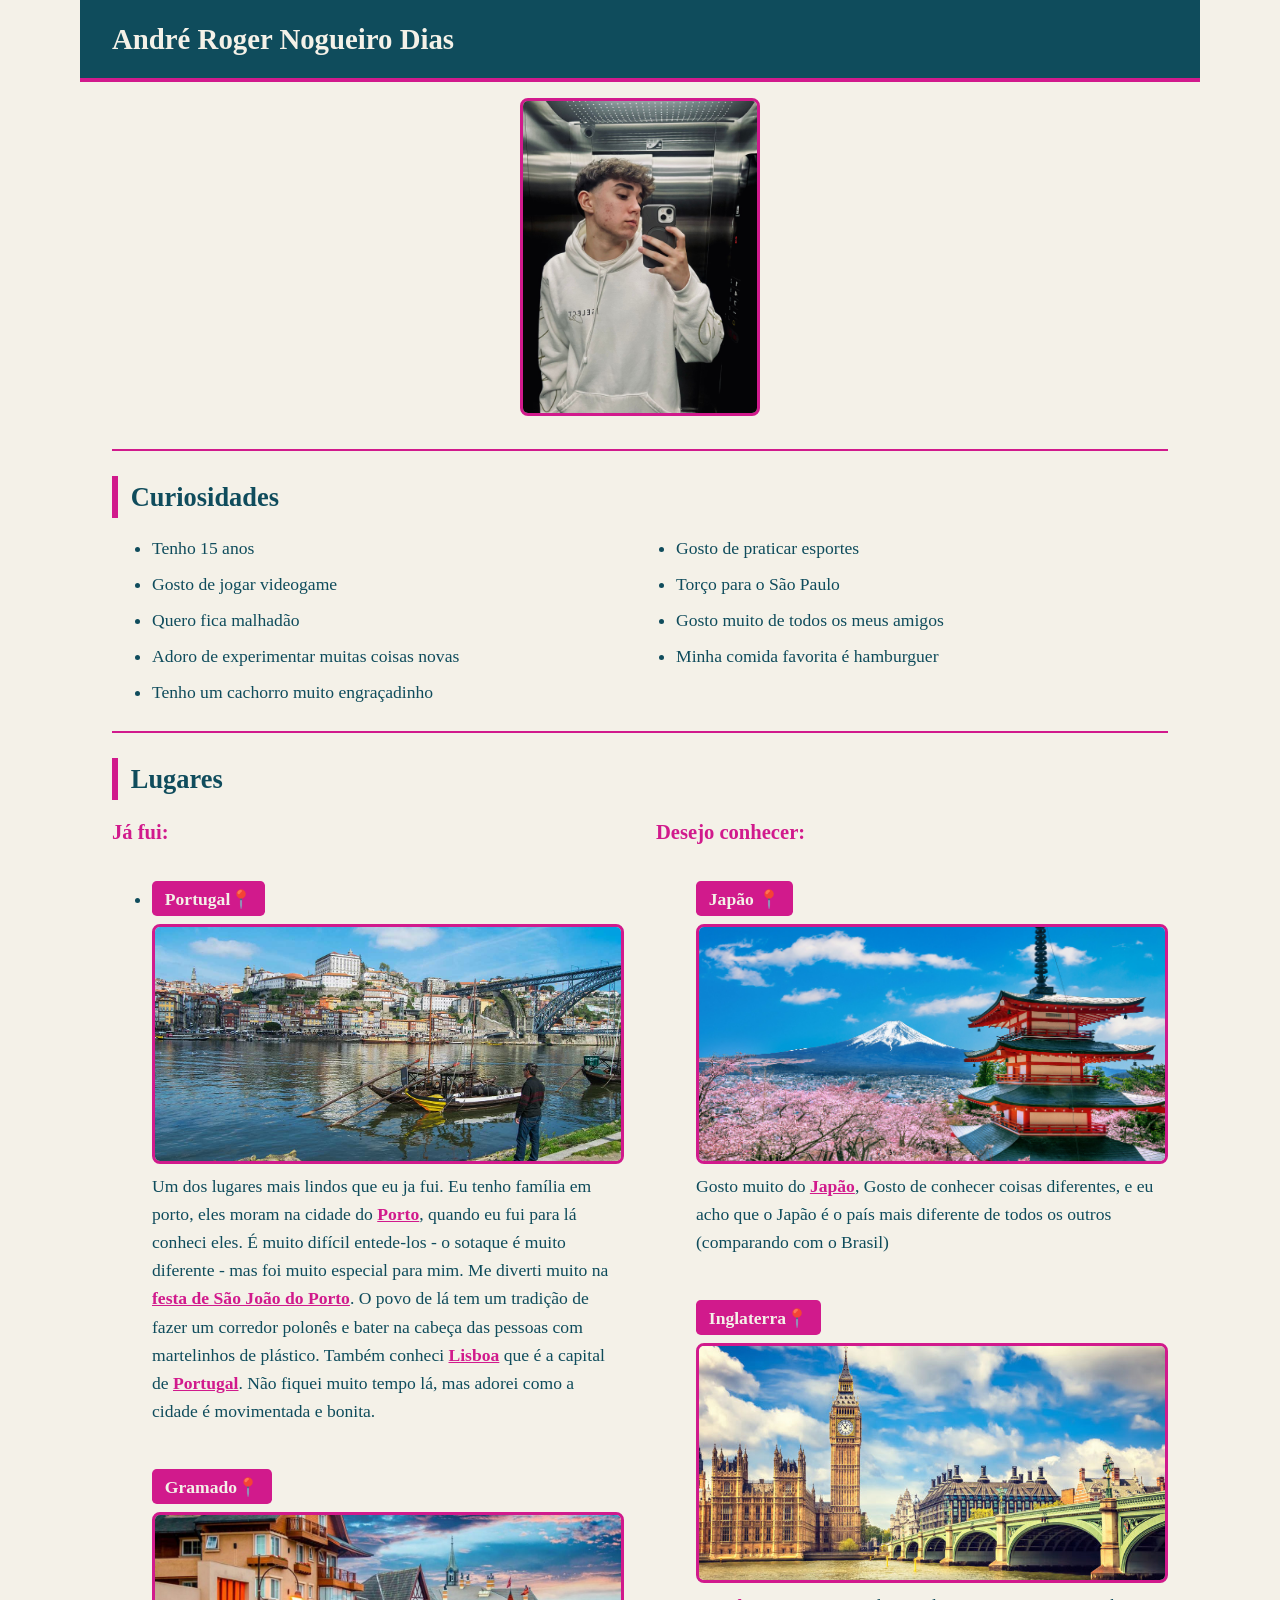
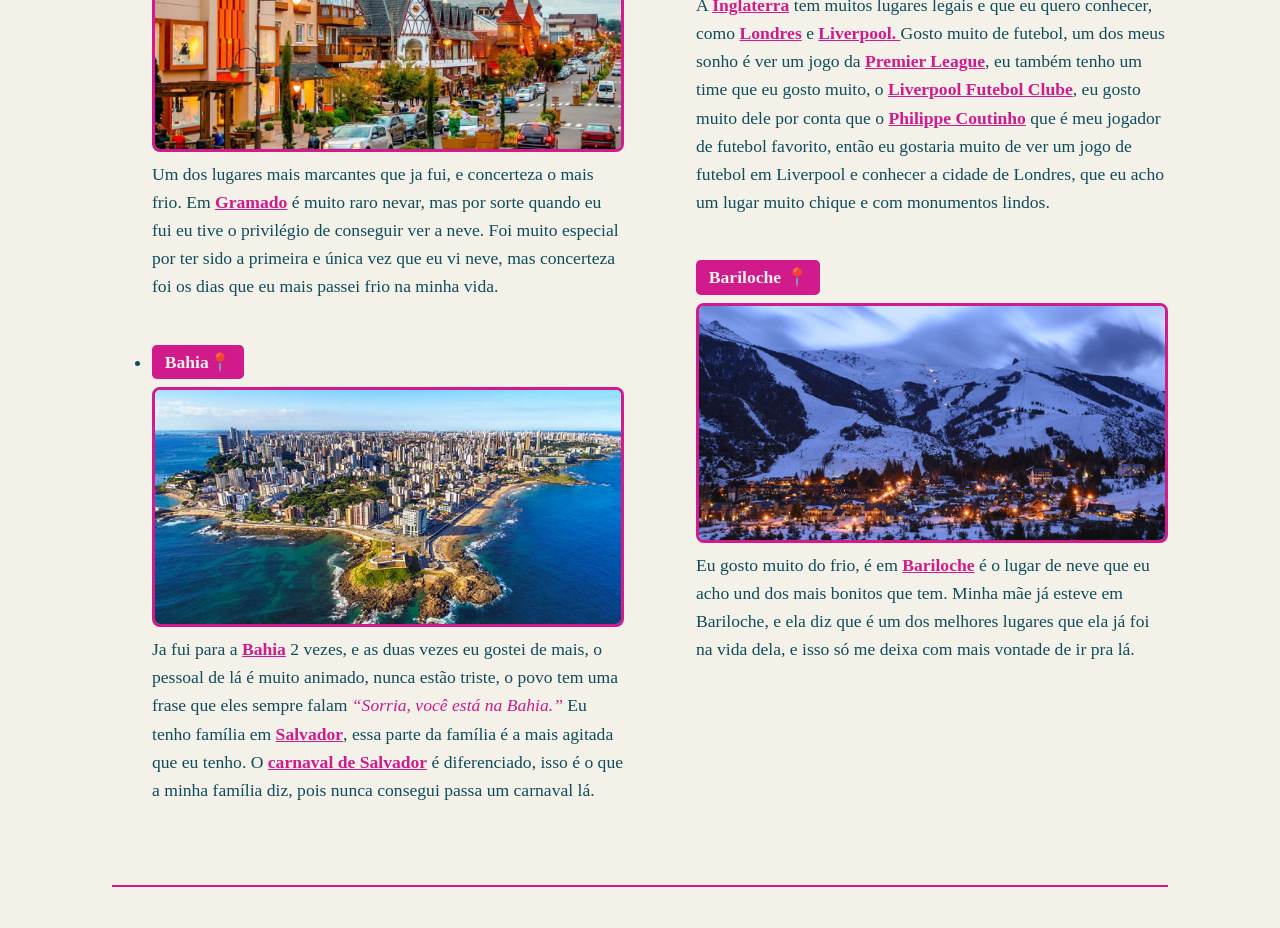
<file: index.html>
<!DOCTYPE html>
<html lang="pt-br">
<head>
    <meta charset="UTF-8">
    <meta name="viewport" content="width=device-width, initial-scale=1.0">
    <title>André</title>
    <link rel="icon" href="Imagem/iconAndre.png">
    <link rel="stylesheet" href="Andre.css">
</head>
<body>
    <h1 id = "Andre">André Roger Nogueiro Dias</h1>
    <img src="Imagem/FotoAndre.pnj.jpeg" alt="Imagem do André"width = "20%">
<hr>
    </p>
    <h2 id = "curiosidades">Curiosidades</h2>
    <ul>
        <li>Tenho 15 anos</li>
        <li>Gosto de praticar esportes</li>
        <li>Gosto de jogar videogame</li>
        <li>Torço para o São Paulo</li>
        <li>Quero fica malhadão</li>
        <li>Gosto muito de todos os meus amigos</li>
        <li>Adoro de experimentar muitas coisas novas</li>
        <li>Minha comida favorita é hamburguer </li>
        <li>Tenho um cachorro muito engraçadinho</li>
        
    </ul>
    <hr>
    <h2 id="lugares">Lugares</h2>
    <h3 id="ja_fui">Já fui: </h3>
    <nav>
        <ul>
            
            <li><h4>Portugal📍</h4></li>
            
            <img src="Imagem/porto-portugal.jpg" alt="Imagem do estado Porto"width="20%">
            <br>
            Um dos lugares mais lindos que eu ja fui. Eu tenho família em porto, eles moram na cidade do <a href="https://pt.wikipedia.org/wiki/Porto" target="_blank" >Porto</a>, quando eu fui para lá conheci eles. É muito difícil entede-los - o sotaque é muito diferente - mas foi muito especial para mim. Me diverti muito na <a href="https://pt.wikipedia.org/wiki/Festa_de_S%C3%A3o_Jo%C3%A3o_do_Porto" target="_blank">festa de São João do Porto</a>. O povo de lá tem um  tradição de fazer um corredor polonês e bater na cabeça das pessoas com  martelinhos de plástico.
            Também conheci <a href="https://pt.wikipedia.org/wiki/Lisboa"target = "_blanc">Lisboa</a> que é a capital de <a href="https://pt.wikipedia.org/wiki/Portugal"target="_blanc">Portugal</a>. Não fiquei muito tempo lá, mas adorei como a cidade é movimentada e bonita.
            
            <br>
            <br>
            
            <h4>Gramado📍</h4>
            <img src="Imagem/centro-de-gramado.jpg" alt="Foto do centro de gramado"width = "20%">
            <br>
                Um dos lugares mais marcantes que ja fui, e concerteza o mais frio. Em <a href="https://pt.wikipedia.org/wiki/Gramado" target="_blank">Gramado</a> é muito raro nevar, mas por sorte quando eu fui eu tive o privilégio de conseguir ver a neve. Foi muito especial por ter sido a primeira e única vez que eu vi neve, mas concerteza foi os dias que eu mais passei frio na minha vida.
            
            <br>
            <br>
            <li><h4>Bahia📍</h4></li>
            <img src="Imagem/Bahia.jpg" alt="Foto da Bahia de cima"width="20%">
            <br>
                Ja fui para a <a href="https://pt.wikipedia.org/wiki/Bahia"target="_blanc">Bahia</a> 2 vezes, e as duas vezes eu gostei de mais, o pessoal de lá é muito animado, nunca estão triste, o povo tem uma frase que eles sempre falam <q>Sorria, você está na Bahia.</q> Eu tenho família em <a href="https://pt.wikipedia.org/wiki/Porto_Seguro"target="_blanc">Salvador</a>, essa parte da família é a mais agitada que eu tenho. O <a href="https://pt.wikipedia.org/wiki/Carnaval_de_Salvador"target="_blanc">carnaval de Salvador</a> é diferenciado, isso é o que a minha família diz, pois nunca consegui passa um carnaval lá.
            
            <br><br><br>


        </ul>
        <hr>
        <br><br><br>
            <h3 id="desejo">Desejo conhecer: </h3>
        <ul>
           
            <h4>Japão 📍</h4>
            <img src="Imagem/Japão.webp" alt="Foto do Japão"width = "20%"><br>
            Gosto muito do <a href="https://pt.wikipedia.org/wiki/Jap%C3%A3o"target="_blanc">Japão</a>, Gosto de conhecer coisas diferentes, e eu acho que o Japão é o país mais diferente de todos os outros (comparando com o Brasil)</li>
            <br><br>
            <h4>Inglaterra📍</h4>
            <img src="Imagem/Inglaterra.jpg" alt="Foto da cidade de Londres"width="20%"><br>
            A <a href="https://pt.wikipedia.org/wiki/Inglaterra"target="_blanc">Inglaterra</a> tem muitos lugares legais e que eu quero conhecer, como <a href="https://pt.wikipedia.org/wiki/Londres"target="_blanc">Londres</a> e <a href="https://pt.wikipedia.org/wiki/Liverpool"target="_blanc">Liverpool. </a>  Gosto muito de futebol, um dos meus sonho é ver um jogo da <a href="https://pt.wikipedia.org/wiki/Premier_League"target="_blanc">Premier League</a>, eu também tenho um time que eu gosto muito, o <a href="https://pt.wikipedia.org/wiki/Liverpool_Football_Club"target="_blanc">Liverpool Futebol Clube</a>, eu gosto muito dele por conta que o <a href="https://pt.wikipedia.org/wiki/Philippe_Coutinho"target="_blanc">Philippe Coutinho</a> que é meu jogador de futebol favorito, então eu gostaria muito de ver um jogo de futebol em Liverpool e conhecer a cidade de Londres, que eu acho um lugar muito chique e com monumentos lindos. 
            
            <br><br>
            <h4>Bariloche 📍</h4>
            <img src="Imagem/Bariloche.jpg" alt="Foto de Bariloche"width="20%"><br>
            Eu gosto muito do frio, é em <a href="https://pt.wikipedia.org/wiki/Bariloche"target="_blanc">Bariloche</a> é o lugar de neve que eu acho und dos mais bonitos que tem. Minha mãe já esteve em Bariloche, e ela diz que é um dos melhores lugares que ela já foi na vida dela, e isso só me deixa com mais vontade de ir pra lá.
            <br><br>
        </ul>
    </nav>
</body>
</html>
</file>
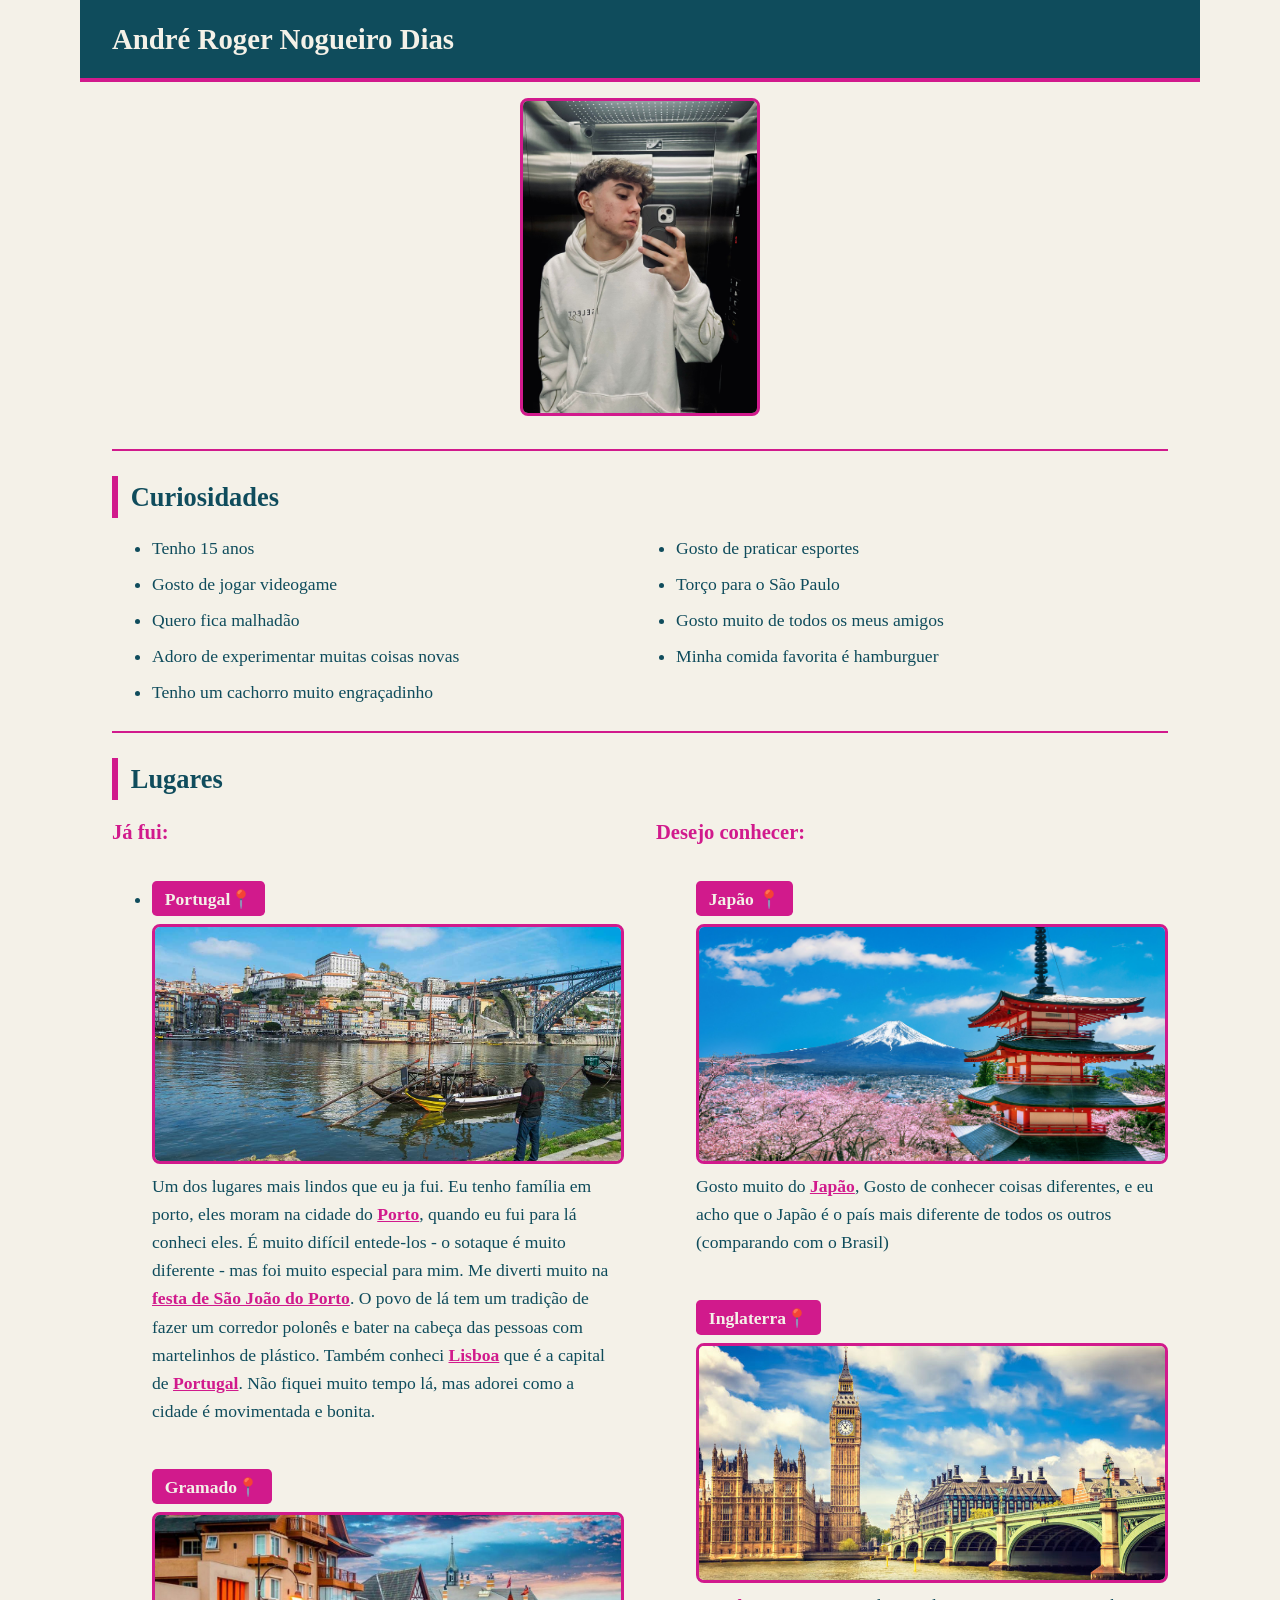
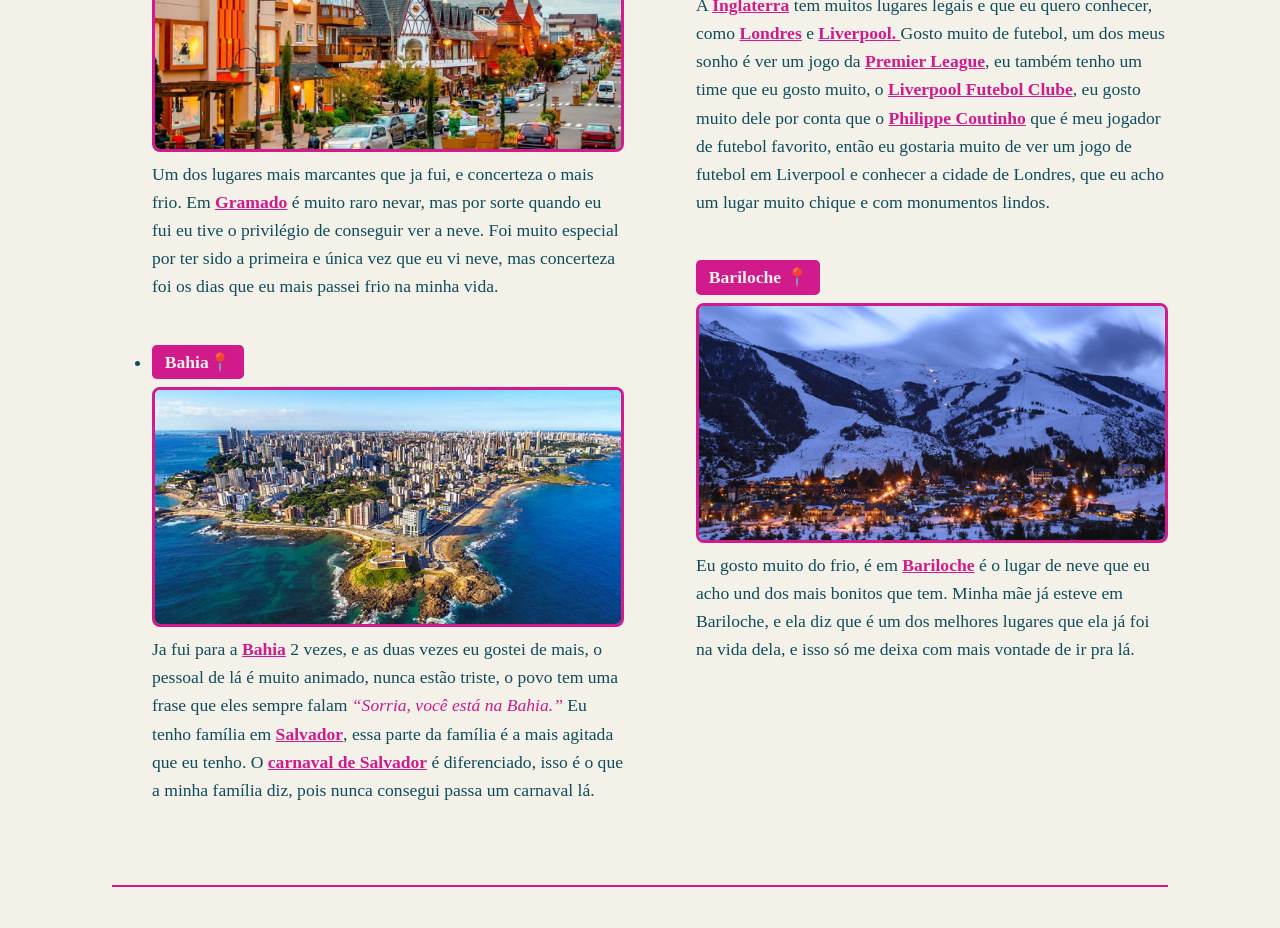
<file: Andre_CSS_PaginaPessoal/Andre/index.html>
<!DOCTYPE html>
<html lang="pt-br">
<head>
    <meta charset="UTF-8">
    <meta name="viewport" content="width=device-width, initial-scale=1.0">
    <title>André</title>
    <link rel="icon" href="../Imagem/iconAndre.png">
    <link rel="stylesheet" href="Andre.css">
</head>
<body>
    <h1 id = "Andre">André Roger Nogueiro Dias</h1>
    <img src="../Imagem/FotoAndre.pnj.jpeg" alt="Imagem do André"width = "20%">
<hr>
    </p>
    <h2 id = "curiosidades">Curiosidades</h2>
    <ul>
        <li>Tenho 15 anos</li>
        <li>Gosto de praticar esportes</li>
        <li>Gosto de jogar videogame</li>
        <li>Torço para o São Paulo</li>
        <li>Quero fica malhadão</li>
        <li>Gosto muito de todos os meus amigos</li>
        <li>Adoro de experimentar muitas coisas novas</li>
        <li>Minha comida favorita é hamburguer </li>
        <li>Tenho um cachorro muito engraçadinho</li>
        
    </ul>
    <hr>
    <h2 id="lugares">Lugares</h2>
    <h3 id="ja_fui">Já fui: </h3>
    <nav>
        <ul>
            
            <li><h4>Portugal📍</h4></li>
            
            <img src="../Imagem/porto-portugal.jpg" alt="Imagem do estado Porto"width="20%">
            <br>
            Um dos lugares mais lindos que eu ja fui. Eu tenho família em porto, eles moram na cidade do <a href="https://pt.wikipedia.org/wiki/Porto" target="_blank" >Porto</a>, quando eu fui para lá conheci eles. É muito difícil entede-los - o sotaque é muito diferente - mas foi muito especial para mim. Me diverti muito na <a href="https://pt.wikipedia.org/wiki/Festa_de_S%C3%A3o_Jo%C3%A3o_do_Porto" target="_blank">festa de São João do Porto</a>. O povo de lá tem um  tradição de fazer um corredor polonês e bater na cabeça das pessoas com  martelinhos de plástico.
            Também conheci <a href="https://pt.wikipedia.org/wiki/Lisboa"target = "_blanc">Lisboa</a> que é a capital de <a href="https://pt.wikipedia.org/wiki/Portugal"target="_blanc">Portugal</a>. Não fiquei muito tempo lá, mas adorei como a cidade é movimentada e bonita.
            
            <br>
            <br>
            
            <h4>Gramado📍</h4>
            <img src="../Imagem/centro-de-gramado.jpg" alt="Foto do centro de gramado"width = "20%">
            <br>
                Um dos lugares mais marcantes que ja fui, e concerteza o mais frio. Em <a href="https://pt.wikipedia.org/wiki/Gramado" target="_blank">Gramado</a> é muito raro nevar, mas por sorte quando eu fui eu tive o privilégio de conseguir ver a neve. Foi muito especial por ter sido a primeira e única vez que eu vi neve, mas concerteza foi os dias que eu mais passei frio na minha vida.
            
            <br>
            <br>
            <li><h4>Bahia📍</h4></li>
            <img src="../Imagem/Bahia.jpg" alt="Foto da Bahia de cima"width="20%">
            <br>
                Ja fui para a <a href="https://pt.wikipedia.org/wiki/Bahia"target="_blanc">Bahia</a> 2 vezes, e as duas vezes eu gostei de mais, o pessoal de lá é muito animado, nunca estão triste, o povo tem uma frase que eles sempre falam <q>Sorria, você está na Bahia.</q> Eu tenho família em <a href="https://pt.wikipedia.org/wiki/Porto_Seguro"target="_blanc">Salvador</a>, essa parte da família é a mais agitada que eu tenho. O <a href="https://pt.wikipedia.org/wiki/Carnaval_de_Salvador"target="_blanc">carnaval de Salvador</a> é diferenciado, isso é o que a minha família diz, pois nunca consegui passa um carnaval lá.
            
            <br><br><br>


        </ul>
        <hr>
        <br><br><br>
            <h3 id="desejo">Desejo conhecer: </h3>
        <ul>
           
            <h4>Japão 📍</h4>
            <img src="../Imagem/Japão.webp" alt="Foto do Japão"width = "20%"><br>
            Gosto muito do <a href="https://pt.wikipedia.org/wiki/Jap%C3%A3o"target="_blanc">Japão</a>, Gosto de conhecer coisas diferentes, e eu acho que o Japão é o país mais diferente de todos os outros (comparando com o Brasil)</li>
            <br><br>
            <h4>Inglaterra📍</h4>
            <img src="../Imagem/Inglaterra.jpg" alt="Foto da cidade de Londres"width="20%"><br>
            A <a href="https://pt.wikipedia.org/wiki/Inglaterra"target="_blanc">Inglaterra</a> tem muitos lugares legais e que eu quero conhecer, como <a href="https://pt.wikipedia.org/wiki/Londres"target="_blanc">Londres</a> e <a href="https://pt.wikipedia.org/wiki/Liverpool"target="_blanc">Liverpool. </a>  Gosto muito de futebol, um dos meus sonho é ver um jogo da <a href="https://pt.wikipedia.org/wiki/Premier_League"target="_blanc">Premier League</a>, eu também tenho um time que eu gosto muito, o <a href="https://pt.wikipedia.org/wiki/Liverpool_Football_Club"target="_blanc">Liverpool Futebol Clube</a>, eu gosto muito dele por conta que o <a href="https://pt.wikipedia.org/wiki/Philippe_Coutinho"target="_blanc">Philippe Coutinho</a> que é meu jogador de futebol favorito, então eu gostaria muito de ver um jogo de futebol em Liverpool e conhecer a cidade de Londres, que eu acho um lugar muito chique e com monumentos lindos. 
            
            <br><br>
            <h4>Bariloche 📍</h4>
            <img src="../Imagem/Bariloche.jpg" alt="Foto de Bariloche"width="20%"><br>
            Eu gosto muito do frio, é em <a href="https://pt.wikipedia.org/wiki/Bariloche"target="_blanc">Bariloche</a> é o lugar de neve que eu acho und dos mais bonitos que tem. Minha mãe já esteve em Bariloche, e ela diz que é um dos melhores lugares que ela já foi na vida dela, e isso só me deixa com mais vontade de ir pra lá.
            <br><br>
        </ul>
    </nav>
</body>
</html>
</file>
<file: Andre.css>
* {
    box-sizing: border-box;
}

body {
    display: grid;
    grid-template-columns: 1fr 1fr;
    grid-auto-flow: dense;
    gap: 1rem 2rem;
    max-width: 70rem;
    margin: 0 auto;
    padding: 0 2rem 2rem;
    background-color: #f4f1e8;
    color: #0f4c5c;
    font-family: "Comic Sans MS", "Comic Sans", cursive;
    font-size: 1.1rem;
    line-height: 1.6;
}

h1,
hr,
#lugares,
p {
    grid-column: 1 / -1;
}

p:empty {
    display: none;
}

body > img {
    grid-column: 1 / -1;
    justify-self: center;
}

#curiosidades,
#curiosidades + ul {
    grid-column: 1 / -1;
}

#curiosidades + ul {
    grid-template-columns: 1fr 1fr;
    gap: 0.5rem 2rem;
}

#ja_fui,
nav > ul:first-child {
    grid-column: 1;
}

#desejo,
#desejo + ul {
    grid-column: 2;
}

nav {
    display: contents;
}

nav > br {
    display: none;
}

h1 {
    position: sticky;
    top: 0;
    z-index: 10;
    margin: 0 -2rem;
    padding: 1rem 2rem;
    background-color: #0f4c5c;
    color: #f4f1e8;
    border-bottom: 0.3rem solid #d11a8c;
    font-size: 1.8rem;
}

h2 {
    margin: 0;
    padding-left: 0.8rem;
    border-left: 0.4rem solid #d11a8c;
}

h3 {
    margin: 0;
    color: #d11a8c;
}

h4 {
    display: block;
    width: fit-content;
    margin: 1rem 0 0.5rem;
    padding: 0.2rem 0.8rem;
    background-color: #d11a8c;
    color: #f4f1e8;
    border-radius: 0.3rem;
}

img {
    display: block;
    width: 15rem;
    max-width: 100%;
    height: auto;
    margin-bottom: 0.5rem;
    border: 0.2rem solid #d11a8c;
    border-radius: 0.5rem;
}

nav img {
    width: 100%;
    height: 15rem;
    object-fit: cover;
    margin: 0 0 0.5rem;
}

img + br {
    display: none;
}

ul {
    display: grid;
    gap: 0.5rem;
    margin: 0;
}

nav ul {
    display: block;
}

a {
    color: #d11a8c;
    font-weight: bold;
}

a:hover {
    background-color: #d11a8c;
    color: #f4f1e8;
}

q {
    font-style: italic;
    color: #d11a8c;
}

hr {
    width: 100%;
    border: 0;
    border-top: 0.15rem solid #d11a8c;
}

@media (max-width: 600px) {
    body {
        grid-template-columns: 1fr;
        padding: 0 1rem 1rem;
        font-size: 1rem;
    }

    body > img {
        width: 60%;
    }

    #curiosidades + ul {
        grid-template-columns: 1fr;
    }

    #desejo,
    #desejo + ul {
        grid-column: 1;
    }

    h1 {
        position: static;
        margin: 0 -1rem;
        padding: 1rem;
        font-size: 1.4rem;
    }

    img {
        width: 100%;
    }

    nav img {
        height: 12rem;
    }
}
</file>
<file: Andre_CSS_PaginaPessoal/Andre/Andre.css>
* {
    box-sizing: border-box;
}

body {
    display: grid;
    grid-template-columns: 1fr 1fr;
    grid-auto-flow: dense;
    gap: 1rem 2rem;
    max-width: 70rem;
    margin: 0 auto;
    padding: 0 2rem 2rem;
    background-color: #f4f1e8;
    color: #0f4c5c;
    font-family: "Comic Sans MS", "Comic Sans", cursive;
    font-size: 1.1rem;
    line-height: 1.6;
}

h1,
hr,
#lugares,
p {
    grid-column: 1 / -1;
}

p:empty {
    display: none;
}

body > img {
    grid-column: 1 / -1;
    justify-self: center;
}

#curiosidades,
#curiosidades + ul {
    grid-column: 1 / -1;
}

#curiosidades + ul {
    grid-template-columns: 1fr 1fr;
    gap: 0.5rem 2rem;
}

#ja_fui,
nav > ul:first-child {
    grid-column: 1;
}

#desejo,
#desejo + ul {
    grid-column: 2;
}

nav {
    display: contents;
}

nav > br {
    display: none;
}

h1 {
    position: sticky;
    top: 0;
    z-index: 10;
    margin: 0 -2rem;
    padding: 1rem 2rem;
    background-color: #0f4c5c;
    color: #f4f1e8;
    border-bottom: 0.3rem solid #d11a8c;
    font-size: 1.8rem;
}

h2 {
    margin: 0;
    padding-left: 0.8rem;
    border-left: 0.4rem solid #d11a8c;
}

h3 {
    margin: 0;
    color: #d11a8c;
}

h4 {
    display: block;
    width: fit-content;
    margin: 1rem 0 0.5rem;
    padding: 0.2rem 0.8rem;
    background-color: #d11a8c;
    color: #f4f1e8;
    border-radius: 0.3rem;
}

img {
    display: block;
    width: 15rem;
    max-width: 100%;
    height: auto;
    margin-bottom: 0.5rem;
    border: 0.2rem solid #d11a8c;
    border-radius: 0.5rem;
}

nav img {
    width: 100%;
    height: 15rem;
    object-fit: cover;
    margin: 0 0 0.5rem;
}

img + br {
    display: none;
}

ul {
    display: grid;
    gap: 0.5rem;
    margin: 0;
}

nav ul {
    display: block;
}

a {
    color: #d11a8c;
    font-weight: bold;
}

a:hover {
    background-color: #d11a8c;
    color: #f4f1e8;
}

q {
    font-style: italic;
    color: #d11a8c;
}

hr {
    width: 100%;
    border: 0;
    border-top: 0.15rem solid #d11a8c;
}

@media (max-width: 600px) {
    body {
        grid-template-columns: 1fr;
        padding: 0 1rem 1rem;
        font-size: 1rem;
    }

    body > img {
        width: 60%;
    }

    #curiosidades + ul {
        grid-template-columns: 1fr;
    }

    #desejo,
    #desejo + ul {
        grid-column: 1;
    }

    h1 {
        position: static;
        margin: 0 -1rem;
        padding: 1rem;
        font-size: 1.4rem;
    }

    img {
        width: 100%;
    }

    nav img {
        height: 12rem;
    }
}
</file>
